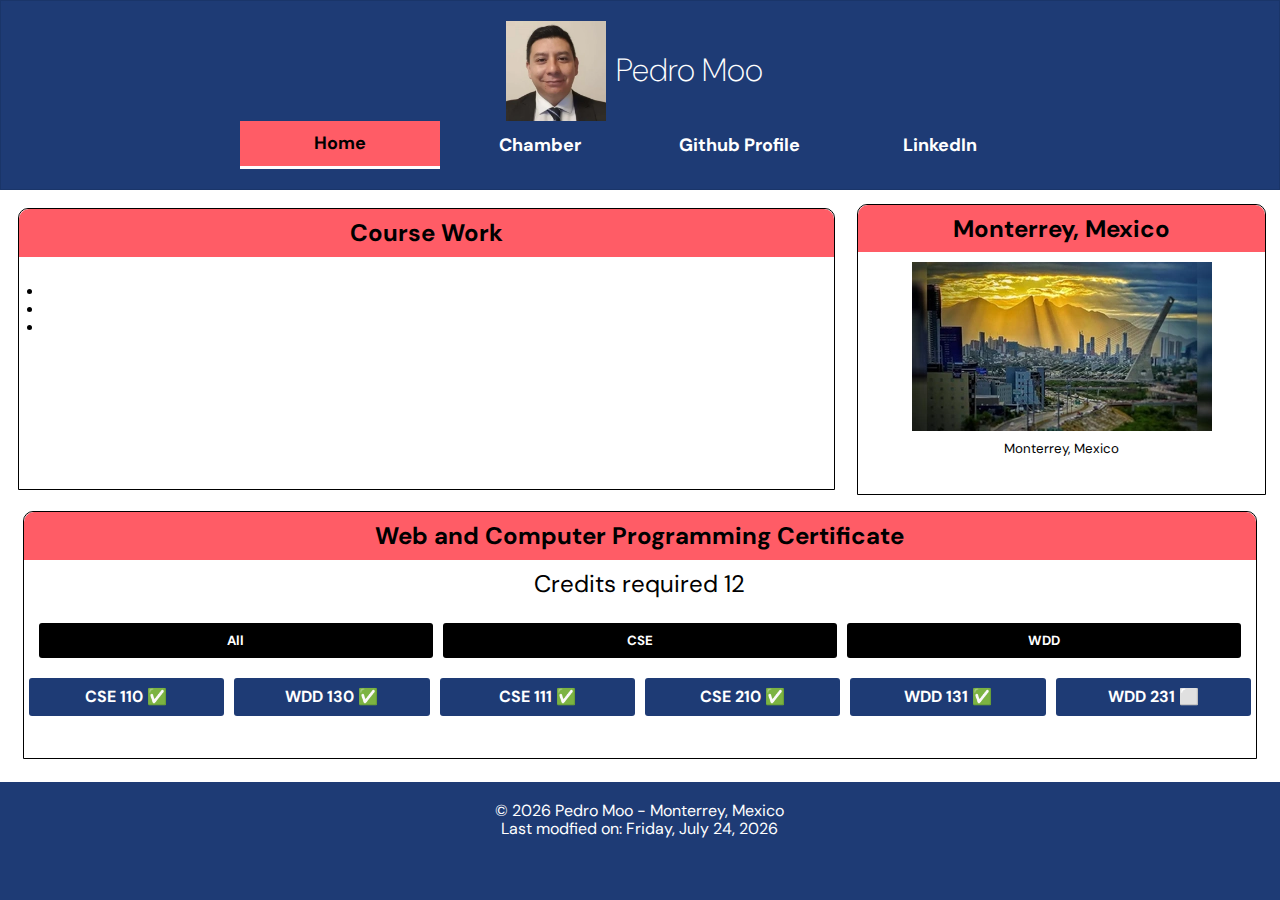
<file: index.html>
<!DOCTYPE html>
<html lang="en">
<head>
    <meta charset="UTF-8">
    <meta name="viewport" content="width=device-width, initial-scale=1.0">
    <title>WDD 231 - Web Front End Development I- Pedro Moo</title>
    <meta name="description" content="WDD 231 Web Frontend Development I home page for Pedro Moo's work">
    <meta name="author" content="Pedro Moo">
    <meta property="og:title" content="Pedro Moo's WDD 231 class work">
    <meta property="og:url" content="https://moo23001.github.io/wdd231">
    <meta property="og:image" content="https://cloudfront-us-east-1.images.arcpublishing.com/infobae/G2KOYSOT3RH2XMXKVRBEORMQEY.jpg">
    <meta property="og:type" content="website">
    <link rel="stylesheet" href="styles/normalize.css">
    <link rel="stylesheet" href="styles/base.css">
    <link rel="icon" href="favicon.ico">
    <link rel="preconnect" href="https://fonts.googleapis.com">
    <link rel="preconnect" href="https://fonts.gstatic.com" crossorigin>
    <link href="https://fonts.googleapis.com/css2?family=DM+Sans:ital,opsz,wght@0,9..40,100..1000;1,9..40,100..1000&display=swap" rel="stylesheet">
    <script defer src="scripts/getdates.js"></script>
    <script defer src="scripts/menu.js"></script>
    <script defer src="scripts/courses.js"></script>
    
</head>
<body>
    <header>
        <div class="mainHeader">
            <img id="pmimage" src="images/pmimage.webp" alt="Pedro Moo's picture">
            <h1>Pedro Moo</h1>
        </div>
        <nav id="animateme">
            <a id="menu" href="#"></a>
            <ul class="navigation">
                <li><a href="#" class="active">Home</a></li>
                <li><a href="chamber/index.html">Chamber</a></li>
                <li><a href="https://github.com/moo23001">Github Profile</a></li>
                <li><a href="https://www.linkedin.com/in/pedro-moo/">LinkedIn</a></li>                
            </ul>
        </nav>
    </header> 
    <main>
        <section class="card">
            <h2>Course Work</h2>
            <ul>
                <li></li>
                <li></li>
                <li></li>
            </ul>
        </section>

        <section class="card">
            <h2>Monterrey, Mexico</h2>
            <img id="mtyImg" src="images/monterrey-city300x169.webp" alt="Monterrey, Mexico view from the skyline">
            <p>Monterrey, Mexico</p>
        </section>

        <section class="card">
            <h2>Web and Computer Programming Certificate</h2>
            <div id="credits"></div>
            <div id="cardSection1">
                <h5 id="allCourses"><a href="#">All</a></h5>
                <h5 id="cseCourses"><a href="#">CSE</a></h5>
                <h5 id="wddCourses"><a href="#">WDD</a></h5>

            </div>
            
            <div id="cardSection2">
                

            </div>
            <dialog class="course-details"></dialog>
        </section>
    </main>
    <footer>
        <p>&copy; <span id="currentyear"></span> Pedro Moo - Monterrey, Mexico</p>
        <p id="lastModified"></p>
    </footer>
</body>
</html>
</file>
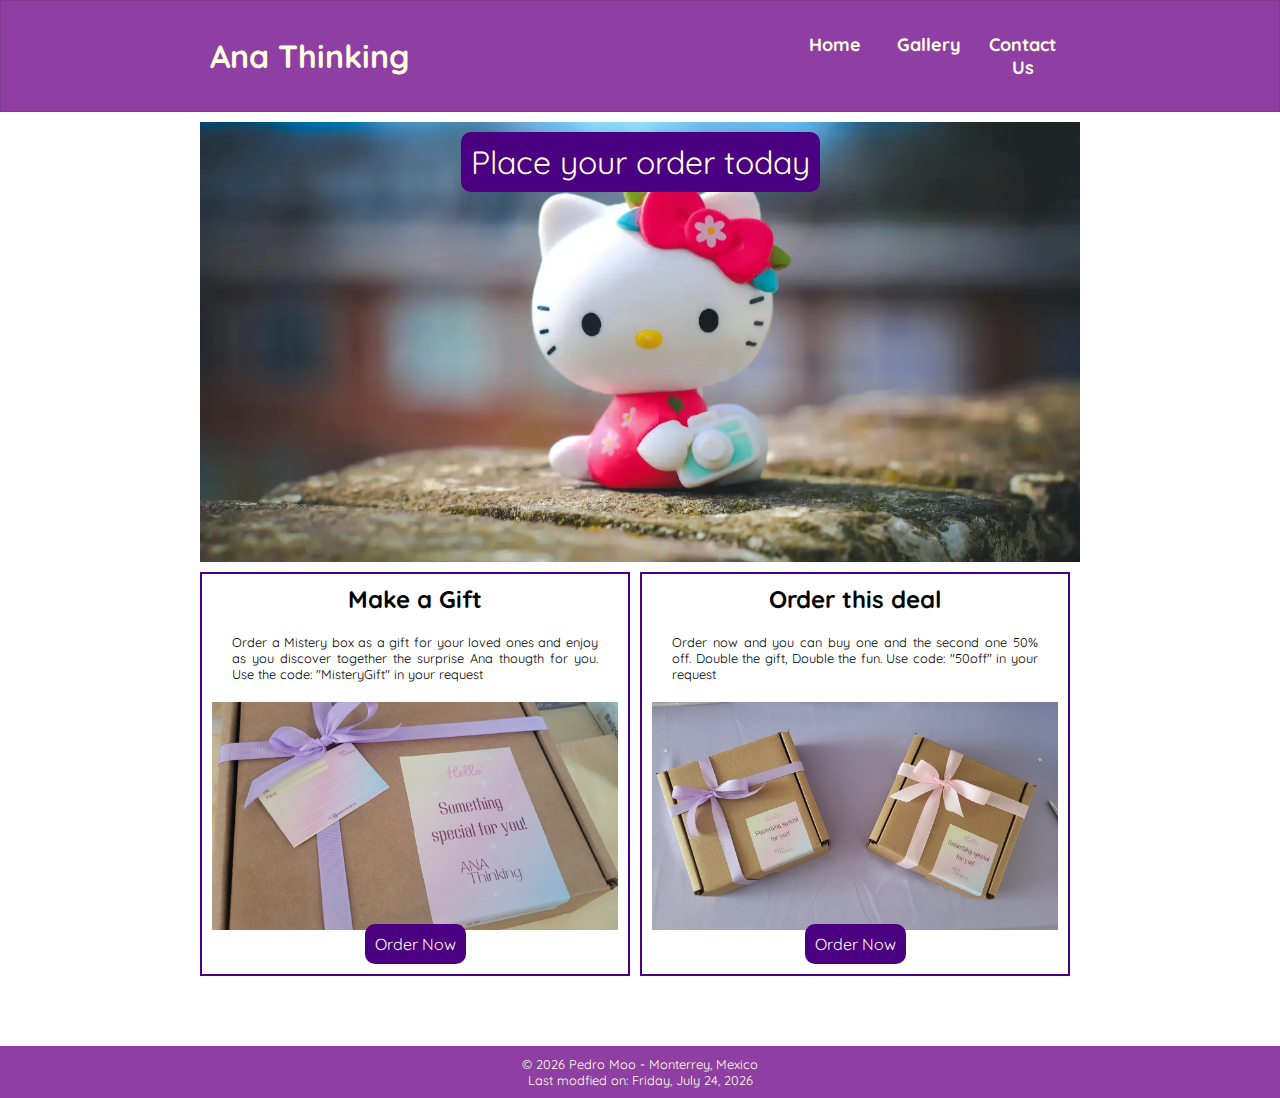
<file: finalproject/index.html>
<!DOCTYPE html>
<html lang="en">
<head>
    <meta charset="UTF-8">
    <meta name="viewport" content="width=device-width, initial-scale=1.0">
    <title>Home</title>
    <meta name="description" content="WDD 231 Final project home page">
    <meta name="author" content="Pedro Moo">
    <link rel="stylesheet" href="styles/base.css">
    <link rel="stylesheet" href="styles/largebase.css">
    
    <link rel="preconnect" href="https://fonts.googleapis.com">
    <link rel="preconnect" href="https://fonts.gstatic.com" crossorigin>
    <link href="https://fonts.googleapis.com/css2?family=Quicksand:wght@300..700&display=swap" rel="stylesheet">

    <script defer src="scripts/getdates.js"></script>
    <script defer src="scripts/menu.js"></script>
</head>
<body>
    <header>
        <h1>Ana Thinking</h1>
        <a id="menu" href="#"></a>
        <nav>
            <ul class="navigation">
                <li id="home"><a href="index.html">Home</a></li>
                <li id="gallery"><a href="gallery.html">Gallery</a></li>
                <li id="contactUs"><a href="contactus.html">Contact Us</a></li>
            </ul>
        </nav>
    </header>
    <main> 
        <div class="homeContainer">
            <img id="hero" src="images/hero1280x640.webp" alt="hero image" loading="lazy" width="720" height="480">
            <div class="orderTodayBox">
                <a href="contactus.html" id="orderToday">Place your order today</a>
            </div>

            <section id="leftSection">
                <h2>Make a Gift</h2>
                <p>Order a Mistery box as a gift for your loved ones and enjoy as you discover together the surprise Ana thougth for you. Use the code: "MisteryGift" in your request</p>
                    <img src="images/p6_1280x720.webp" alt="A mistery gift box with a ribbon and a to and from card from Ana Thinking" width="400" height="300"  loading="lazy">
                    <a href="gallery.html"  class="orderButton">Order Now</a>
            </section>
            <section id="rightSection">
                <h2>Order this deal</h2>
                <p>Order now and you can buy one and the second one 50% off. Double the gift, Double the fun. Use code: "50off" in your request</p>
                <img src="images/p10_1280x720.webp" alt="Two mistery gift boxes with a riboon and a to and from card from Ana Thinking" width="400" height="300" loading="lazy">

                    <a href="gallery.html"  class="orderButton">Order Now</a>
            </section>
        </div>
            
    </main>
    <footer>
        <p>&copy; <span id="currentyear"></span> Pedro Moo - Monterrey, Mexico</p>
        <p id="lastModified"></p>
    </footer>
</body>
</html>
</file>
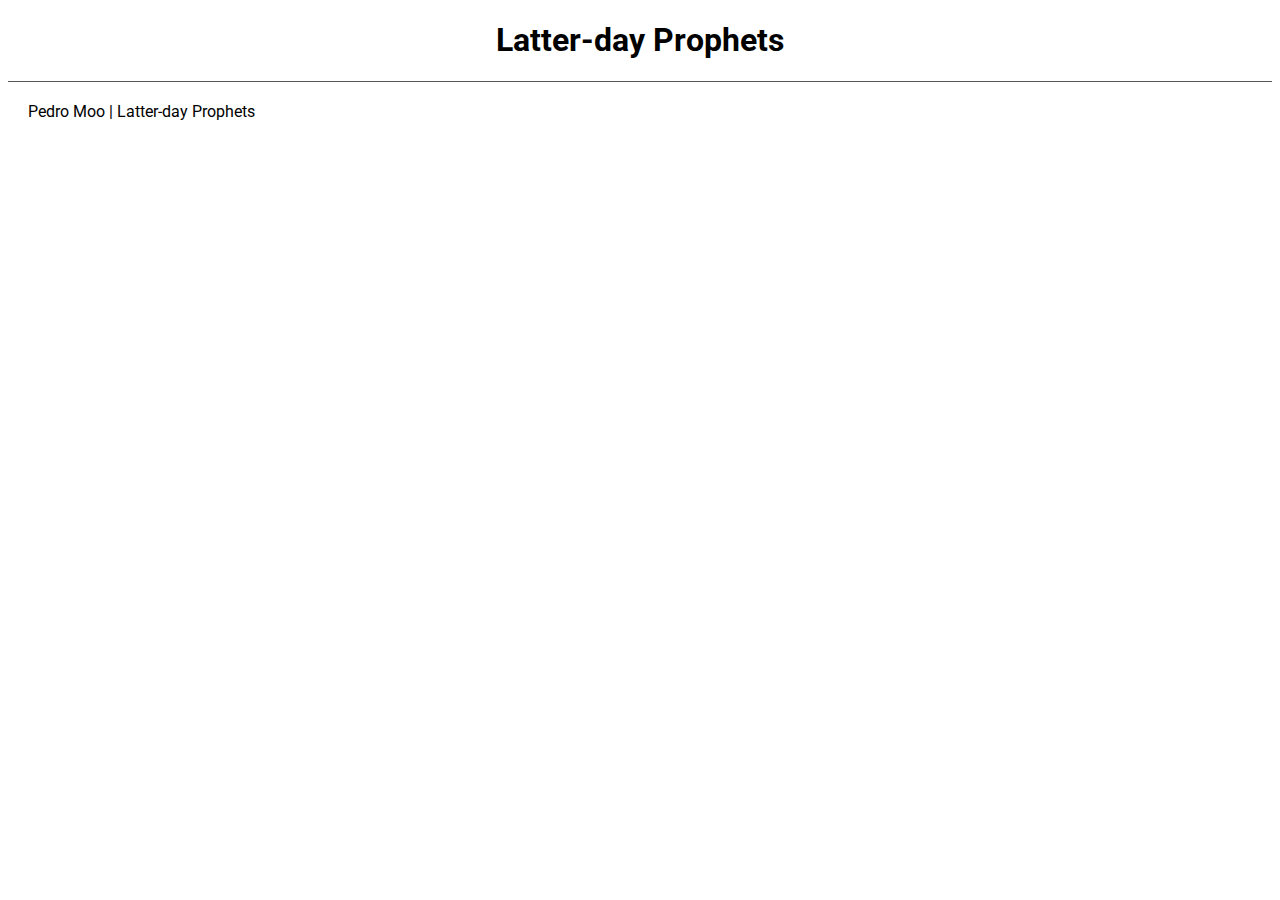
<file: prophets.html>
<!DOCTYPE html>
<html lang="en">
<head>
    <meta charset="UTF-8">
    <meta name="viewport" content="width=device-width, initial-scale=1.0">
    <title>Prophets</title>
    <meta name="author" content="Pedro Moo">
    <meta name="description" content="Pedro Moo Prophets activity for WDD231 course.">
    <link rel="stylesheet" href="styles/prophets.css">
    <script src="scripts/prophets.js" defer></script>

</head>
<body>
    <header>
        <h1>Latter-day Prophets</h1>
      </header>
      <main>
        <div id="cards"></div>
      </main>
      <footer>
        Pedro Moo | Latter-day Prophets
      </footer>
</body>
</html>
</file>
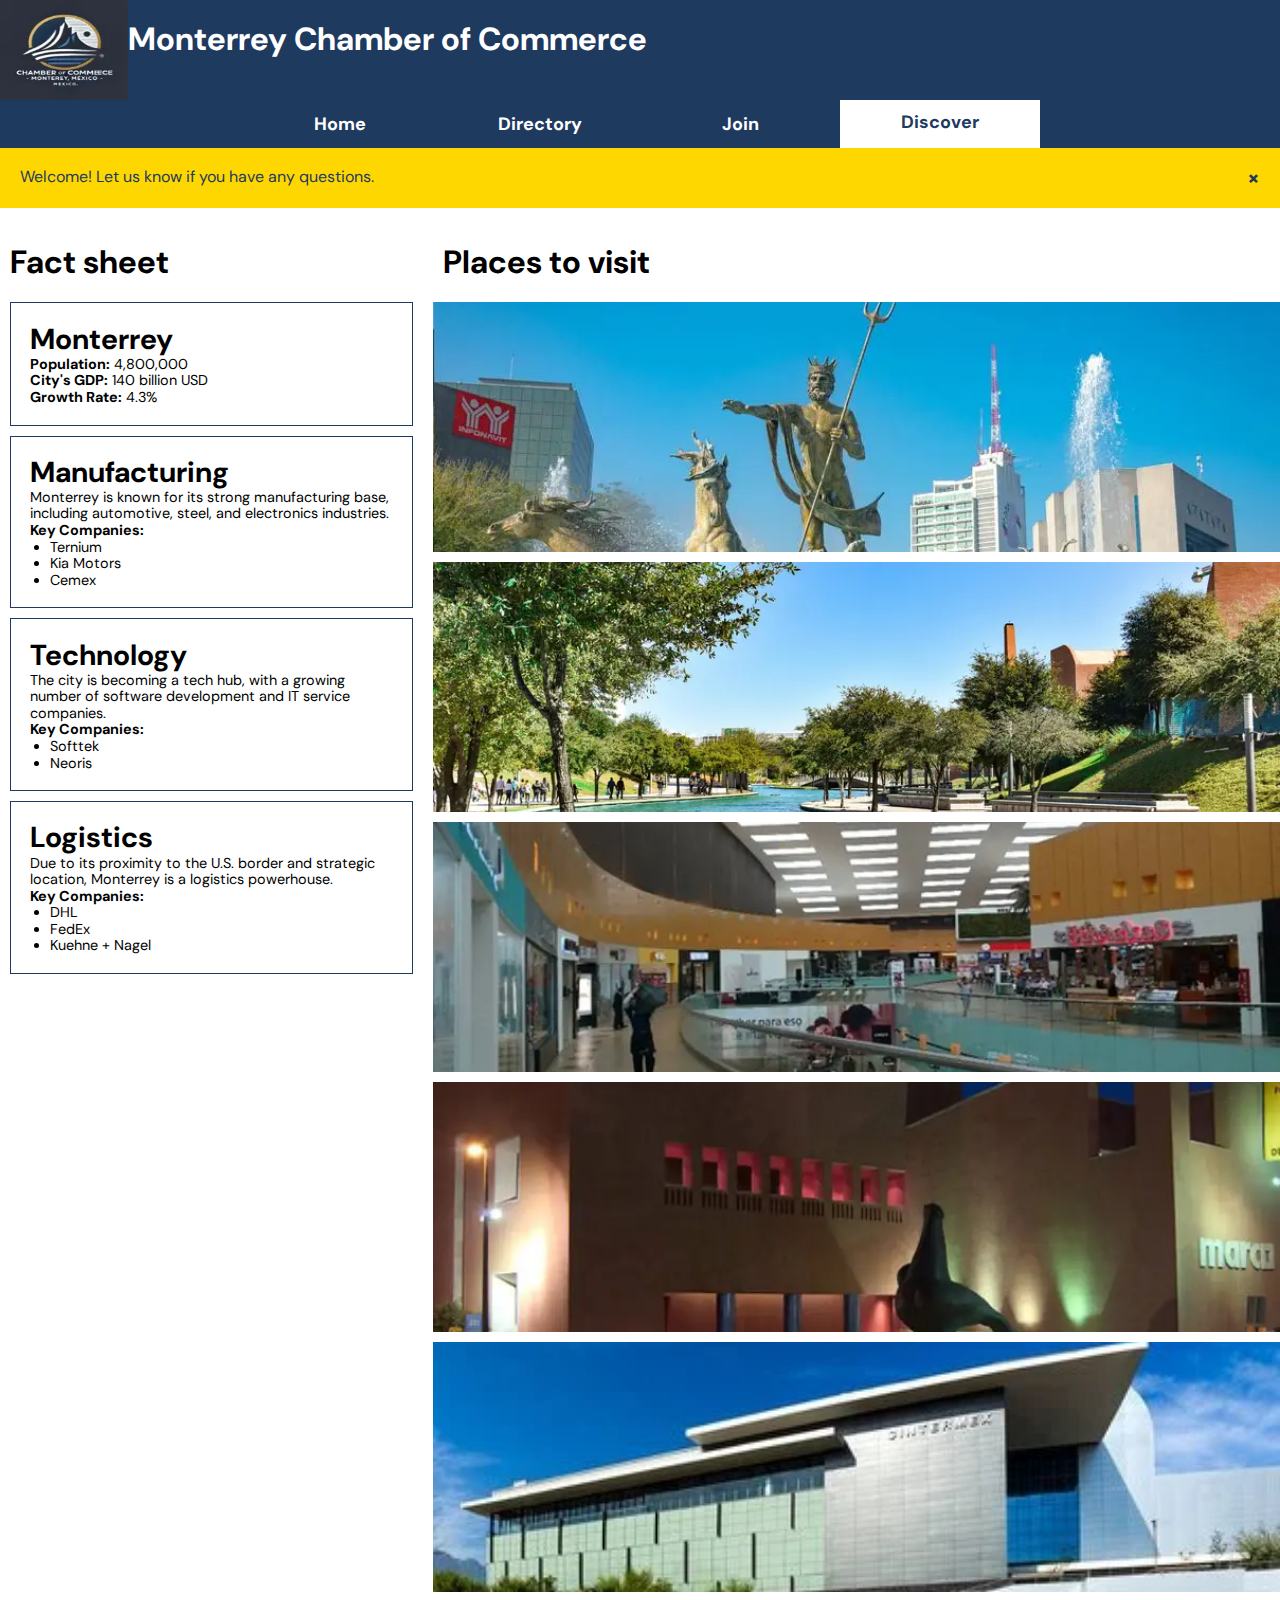
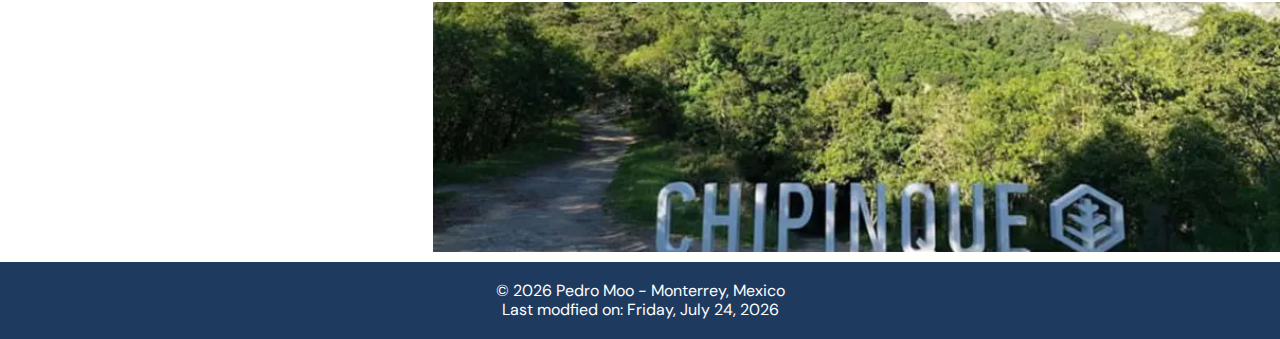
<file: chamber/discover.html>
<!DOCTYPE html>
<html lang="en">
    <head>
        <meta charset="UTF-8">
        <meta name="viewport" content="width=device-width, initial-scale=1.0">
        <title>Monterrey Chamber of Commerce</title>
        <meta name="description" content="Monterey Chamber of Commerce page for WDD 231 project">
        <meta name="author" content="Pedro Moo">
        <meta property="og:title" content="Monterey Chamber of Commerce page for WDD 231 project">
        <meta property="og:url" content="https://moo23001.github.io/wdd231/chamber/directory">
        <meta property="og:image" content="https://cloudfront-us-east-1.images.arcpublishing.com/infobae/G2KOYSOT3RH2XMXKVRBEORMQEY.jpg">
        <meta property="og:type" content="website">
        <link rel="stylesheet" href="styles/normalize.css">
        <link rel="stylesheet" href="styles/index.css">
        <link rel="icon" href="images/favicon.ico">
        <link rel="preconnect" href="https://fonts.googleapis.com">
        <link rel="preconnect" href="https://fonts.gstatic.com" crossorigin>
        <link href="https://fonts.googleapis.com/css2?family=DM+Sans:ital,opsz,wght@0,9..40,100..1000;1,9..40,100..1000&display=swap" rel="stylesheet">
        <script defer src="scripts/getdates.js"></script>
        <script defer src="scripts/menu.js"></script>
        <script defer src="scripts/discover.js"></script>


        
    </head>
    <body>
        <header>
            <div class="mainHeader">
                <img id="logo" src="images/chamberlogo.webp" alt="Monterrey Chamber of Commerce Logo">
                <h1>Monterrey Chamber of Commerce</h1>
            </div>
            <nav id="animateme">
                <a id="menu" href="#"></a>
                <ul class="navigation">
                    <li><a href="index.html">Home</a></li>
                    <li><a href="directory.html">Directory</a></li>
                    <li><a href="join.html">Join</a></li>
                    <li><a class="active" href="discover.html">Discover</a></li>                
                </ul>
            </nav>
        </header>
        <main class="mainDiscover">
            <div class="alert">
                <span class="closebtn" onclick="this.parentElement.style.display='none';">&times;</span>
              </div>
            <div class="infoColumn">
                <h1>Fact sheet</h1>

            </div>
            <div class="pictureColumn">
                    <h1>Places to visit</h1>
                    <div class="picContainer">
                        <img class="discoverImg" src="images/rsz_macroplaza.webp" alt="Macroplaza Monterrey Mexico" width="400" height="200" loading="lazy">
                        <div class="overlay">Macroplaza</div>
                    </div>
                    <div class="picContainer">
                        <img class="discoverImg" src="images/fundidora.webp" alt="fundidora Park Monterey Mexico" width="400" height="200" loading="lazy">
                        <div class="overlay">Fundidora Park</div>
                    </div>
                    <div class="picContainer">
                        <img class="discoverImg" src="images/paseo-san-pedro-centro.webp" alt="Paseo San Pedro Mall" width="400" height="200">
                        <div class="overlay">Paseo San Pedro Mall</div>
                    </div>
                    <div class="picContainer">
                        <img class="discoverImg" src="images/Museo-de-Arte-Contemporaneo-Marco.webp" alt="MARCP Museum Monterrey Mexico" width="400" height="200" loading="lazy">
                        <div class="overlay">MARCO Museum</div>
                    </div>
                    <div class="picContainer">
                        <picture>
                            <source media="(min-with:640px)" srcset="images/cintermex.webp ">
                            <img class="discoverImg" src="images/cintermex400x200.webp" alt="Cintermex Business Center Monterrey Mexico" width="400" height="200" loading="lazy">
                        </picture>

                        <div class="overlay">Cintermex Business Center</div>
                    </div>
                    <div class="picContainer">
                        <img class="discoverImg" src="images/parque-ecologico-chipinque.webp" alt="Chipinque Park Mexico" width="400" height="200" loading="lazy">
                        <div class="overlay">Chipinque Park</div>
                    </div>

            </div>
        </main>
        <footer>
            <p>&copy; <span id="currentyear"></span> Pedro Moo - Monterrey, Mexico</p>
            <p id="lastModified"></p>
        </footer>
    </body>

</html>
</file>
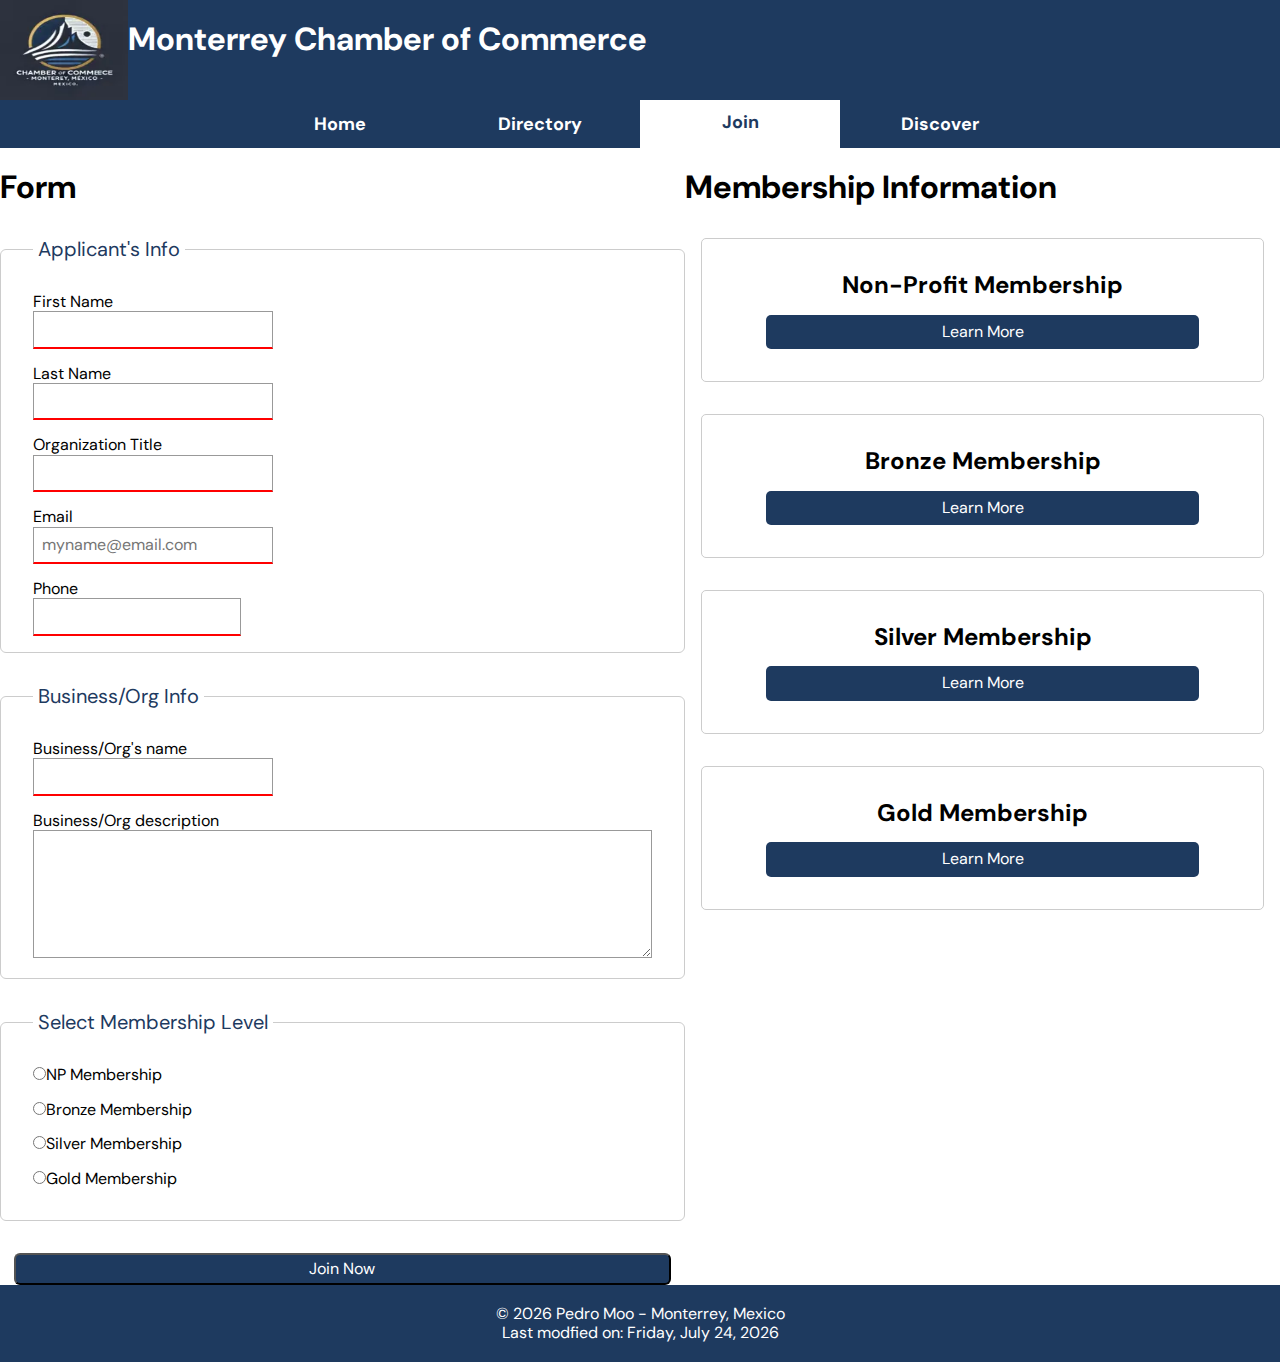
<file: chamber/join.html>
<!DOCTYPE html>
<html lang="en">
    <head>
        <meta charset="UTF-8">
        <meta name="viewport" content="width=device-width, initial-scale=1.0">
        <title>Monterrey Chamber of Commerce</title>
        <meta name="description" content="Monterey Chamber of Commerce page for WDD 231 project">
        <meta name="author" content="Pedro Moo">
        <meta property="og:title" content="Monterey Chamber of Commerce page for WDD 231 project">
        <meta property="og:url" content="https://moo23001.github.io/wdd231/chamber/directory">
        <meta property="og:image" content="https://cloudfront-us-east-1.images.arcpublishing.com/infobae/G2KOYSOT3RH2XMXKVRBEORMQEY.jpg">
        <meta property="og:type" content="website">
        <link rel="stylesheet" href="styles/normalize.css">
        <link rel="stylesheet" href="styles/index.css">
        <link rel="icon" href="images/favicon.ico">
        <link rel="preconnect" href="https://fonts.googleapis.com">
        <link rel="preconnect" href="https://fonts.gstatic.com" crossorigin>
        <link href="https://fonts.googleapis.com/css2?family=DM+Sans:ital,opsz,wght@0,9..40,100..1000;1,9..40,100..1000&display=swap" rel="stylesheet">
        <script defer src="scripts/getdates.js"></script>
        <script defer src="scripts/menu.js"></script>
        <script defer src="scripts/join.js"></script>
        
    </head>
    <body>
        <header>
            <div class="mainHeader">
                <img id="logo" src="images/chamberlogo.webp" alt="Monterrey Chamber of Commerce Logo">
                <h1>Monterrey Chamber of Commerce</h1>
            </div>
            <nav id="animateme">
                <a id="menu" href="#"></a>
                <ul class="navigation">
                    <li><a href="index.html">Home</a></li>
                    <li><a href="directory.html">Directory</a></li>
                    <li><a href="#" class="active">Join</a></li>
                    <li><a href="discover.html">Discover</a></li>                
                </ul>
            </nav>
        </header>
        <main id="formMain">
            <form method="get" action="thankyou.html" class="form" target="_self">
                <h1>Form</h1>
                <fieldset class="rep">
                    <legend>Applicant's Info</legend>
                    <label>First Name <input type="text" name="first" required autocomplete="name"></label>
                    <label>Last Name <input type="text" name="last" required autocomplete="name"></label>
                    <label>Organization Title <input type="text" name="org" required autocomplete="organization-title" pattern="[A-Za-z]+$"></label>
                    <label>Email <input type="email" name="email" required autocomplete="email" placeholder="myname@email.com"></label>
                    <label>Phone <input type="tel" name="phone" required autocomplete="tel"></label>
                </fieldset>
                <fieldset>
                    <legend>Business/Org Info</legend>
                    <label>Business/Org's name <input type="text" name="business" required autocomplete="organization"></label>
                    <label>Business/Org description <textarea name="description" id="description"></textarea></label>
                </fieldset>
                <fieldset>
                    <legend>Select Membership Level</legend>
                    <div class="membership">
                        <label><input type="radio" id="np" name="membership" value="NP" required>NP Membership</label>
                        <label><input type="radio" id="bronze" name="membership" value="Bronze" required>Bronze Membership</label>
                        <label><input type="radio" id="silver" name="membership" value="Silver" required>Silver Membership</label>
                        <label><input type="radio" id="gold" name="membership" value="Gold" required>Gold Membership</label>
                    </div>
                    
                </fieldset>
                <input type="hidden" name="timeStamp" id="timeStamp">
                <button type="submit" id="joinNow">Join Now</button>
            </form>
            <div id="membershipCards">
                <h1>Membership Information</h1>
            </div>
            <dialog class="learnMore"></dialog>
        </main>
        <footer>
            <p>&copy; <span id="currentyear"></span> Pedro Moo - Monterrey, Mexico</p>
            <p id="lastModified"></p>
        </footer>
    </body>

</html>
</file>
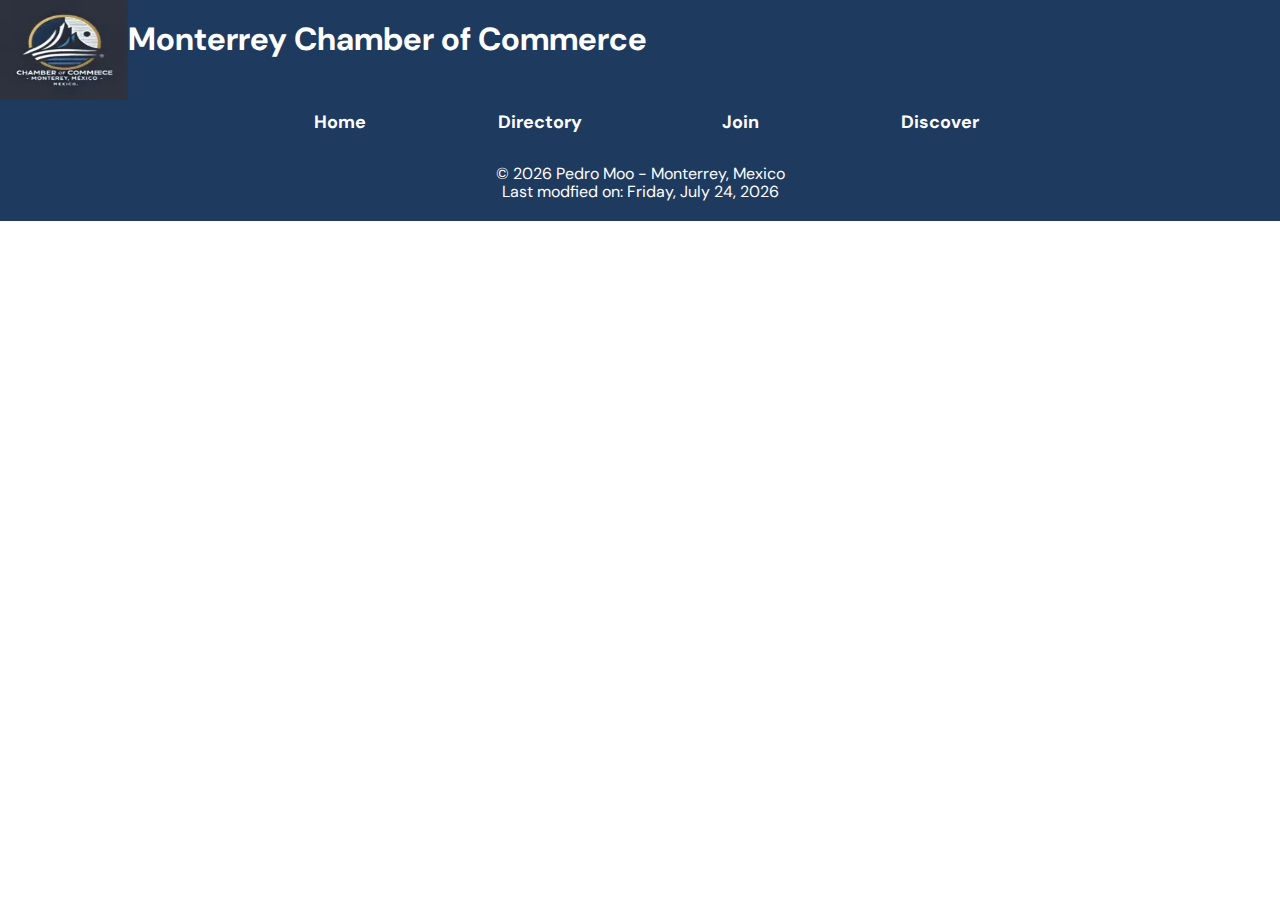
<file: chamber/thankyou.html>
<!DOCTYPE html>
<html lang="en">
    <head>
        <meta charset="UTF-8">
        <meta name="viewport" content="width=device-width, initial-scale=1.0">
        <title>Monterrey Chamber of Commerce</title>
        <meta name="description" content="Monterey Chamber of Commerce page for WDD 231 project">
        <meta name="author" content="Pedro Moo">
        <meta property="og:title" content="Monterey Chamber of Commerce page for WDD 231 project">
        <meta property="og:url" content="https://moo23001.github.io/wdd231/chamber/directory">
        <meta property="og:image" content="https://cloudfront-us-east-1.images.arcpublishing.com/infobae/G2KOYSOT3RH2XMXKVRBEORMQEY.jpg">
        <meta property="og:type" content="website">
        <link rel="stylesheet" href="styles/normalize.css">
        <link rel="stylesheet" href="styles/index.css">
        <link rel="icon" href="images/favicon.ico">
        <link rel="preconnect" href="https://fonts.googleapis.com">
        <link rel="preconnect" href="https://fonts.gstatic.com" crossorigin>
        <link href="https://fonts.googleapis.com/css2?family=DM+Sans:ital,opsz,wght@0,9..40,100..1000;1,9..40,100..1000&display=swap" rel="stylesheet">
        <script defer src="scripts/getdates.js"></script>
        <script defer src="scripts/menu.js"></script>
        <script defer src="scripts/thankyou.js"></script>

        
    </head>
    <body>
        <header>
            <div class="mainHeader">
                <img id="logo" src="images/chamberlogo.webp" alt="Monterrey Chamber of Commerce Logo">
                <h1>Monterrey Chamber of Commerce</h1>
            </div>
            <nav id="animateme">
                <a id="menu" href="#"></a>
                <ul class="navigation">
                    <li><a href="index.html">Home</a></li>
                    <li><a href="directory.html">Directory</a></li>
                    <li><a href="join.html">Join</a></li>
                    <li><a href="discover.html">Discover</a></li>                
                </ul>
            </nav>
        </header>
        <main>
            <div class="thankYou">

            </div>

        </main>
        <footer>
            <p>&copy; <span id="currentyear"></span> Pedro Moo - Monterrey, Mexico</p>
            <p id="lastModified"></p>
        </footer>
    </body>
</html>
</file>
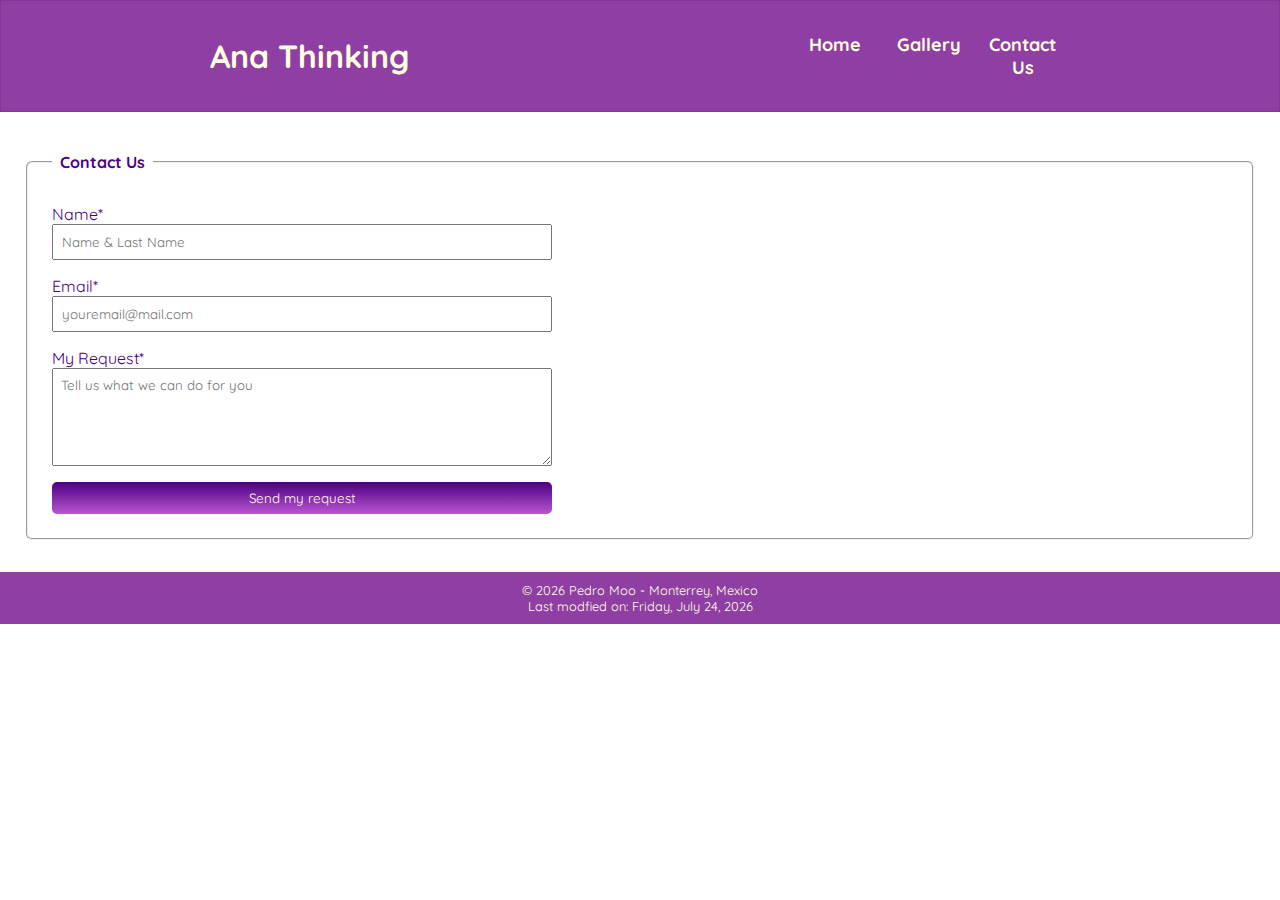
<file: finalproject/contactus.html>
<!DOCTYPE html>
<html lang="en">
<head>
    <meta charset="UTF-8">
    <meta name="viewport" content="width=device-width, initial-scale=1.0">
    <title>Contact Us</title>
    <meta name="description" content="WDD 231 Final project contact us page">
    <meta name="author" content="Pedro Moo">
    <link rel="stylesheet" href="styles/base.css">
    <link rel="stylesheet" href="styles/largebase.css">
    
    <link rel="preconnect" href="https://fonts.googleapis.com">
    <link rel="preconnect" href="https://fonts.gstatic.com" crossorigin>
    <link href="https://fonts.googleapis.com/css2?family=Quicksand:wght@300..700&display=swap" rel="stylesheet">

    <script defer src="scripts/getdates.js"></script>
    <script defer src="scripts/menu.js"></script>
    <script defer src="scripts/contactus.js"></script>

</head>
<body>
    <header>
        <h1>Ana Thinking</h1>
        <a id="menu" href="#"></a>
        <nav>
            <ul class="navigation">
                <li id="home"><a href="index.html">Home</a></li>
                <li id="gallery"><a href="gallery.html">Gallery</a></li>
                <li id="contactUs"><a href="contactus.html">Contact Us</a></li>
            </ul>
        </nav>
    </header>
    <main>
        <form method="get" action="thankyou.html" class="wf1">
            <fieldset>
                <legend>Contact Us</legend>
                <label>Name* <input type="text" name="fullName" id="fullName" placeholder="Name & Last Name"></label>
                <label>Email* <input type="email" name="email" id="email" placeholder="youremail@mail.com"></label>
                <label>My Request* </label><textarea name="request" id="request" rows="5" placeholder="Tell us what we can do for you"></textarea>
                <input type="submit" value="Send my request" id="sendRequest">
            </fieldset>

        </form>
            
    </main>
    <footer>
        <p>&copy; <span id="currentyear"></span> Pedro Moo - Monterrey, Mexico</p>
        <p id="lastModified"></p>
    </footer>
</body>
</html>
</file>
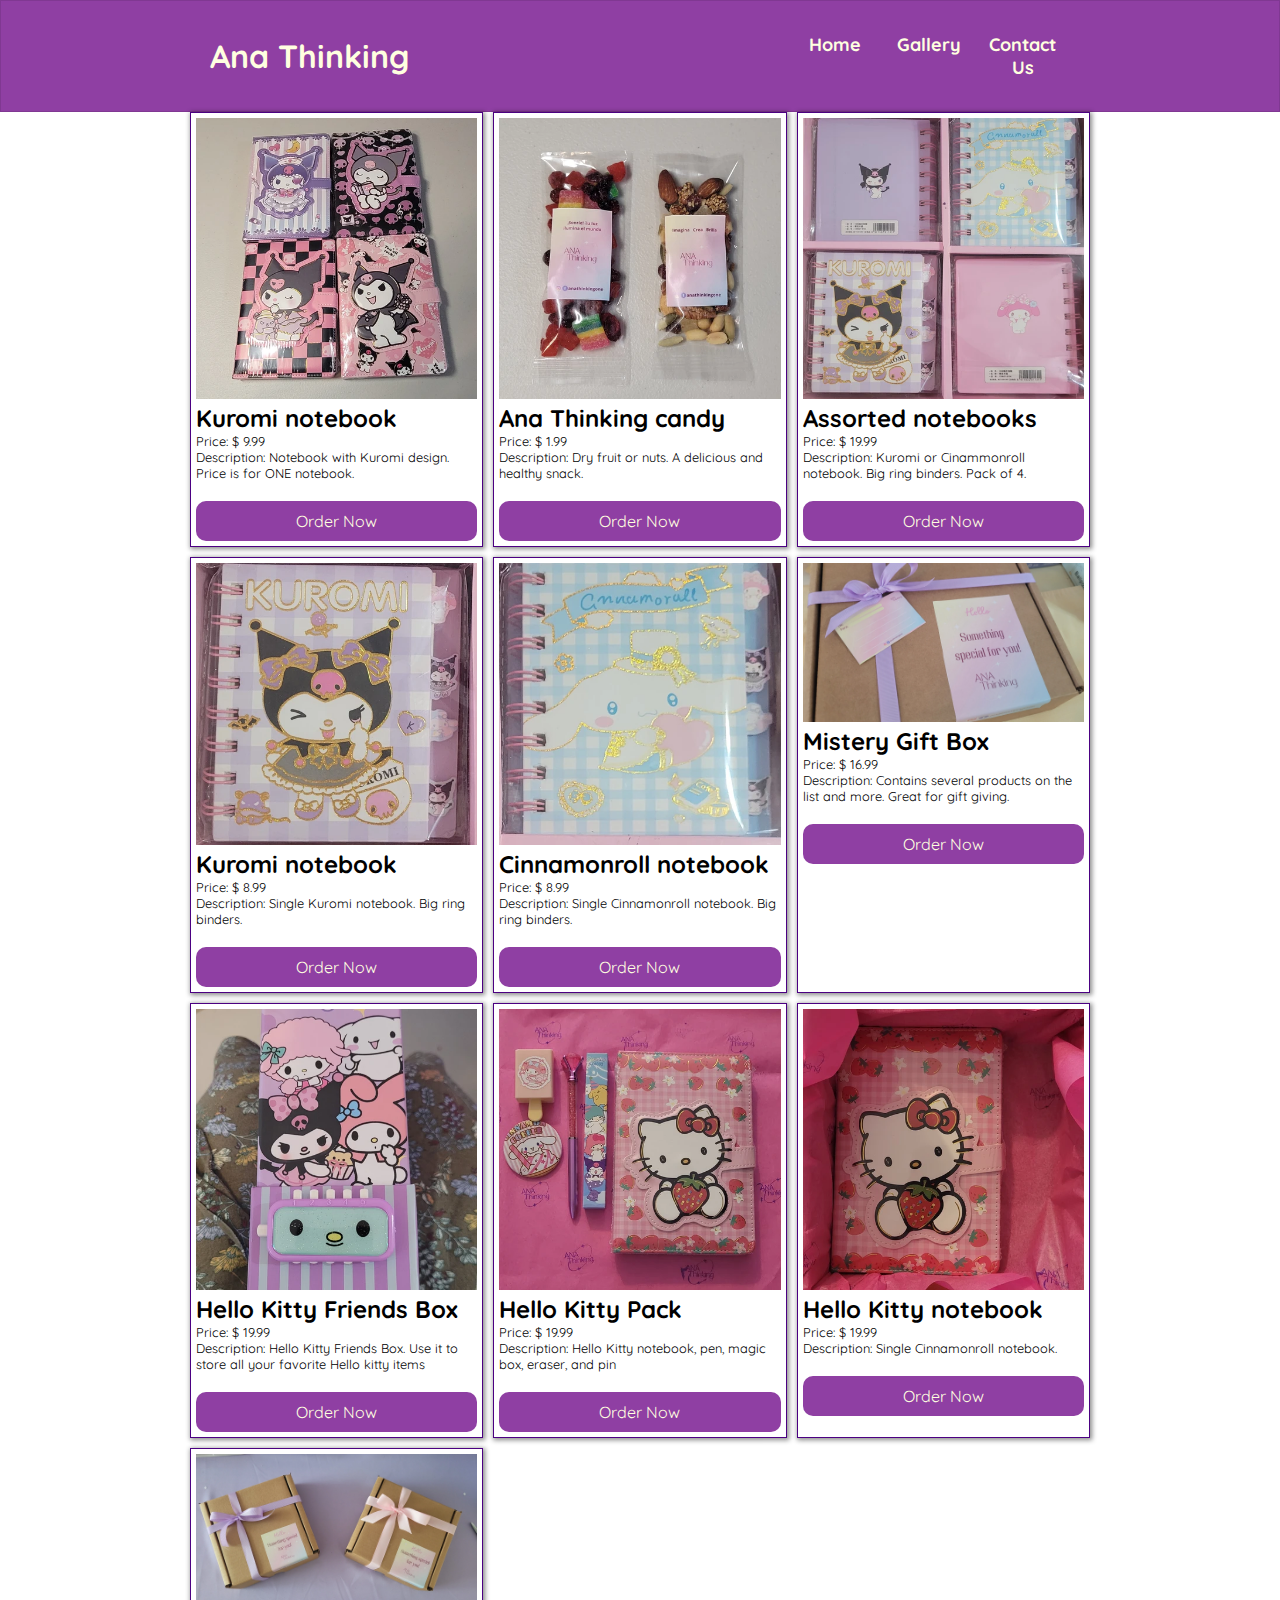
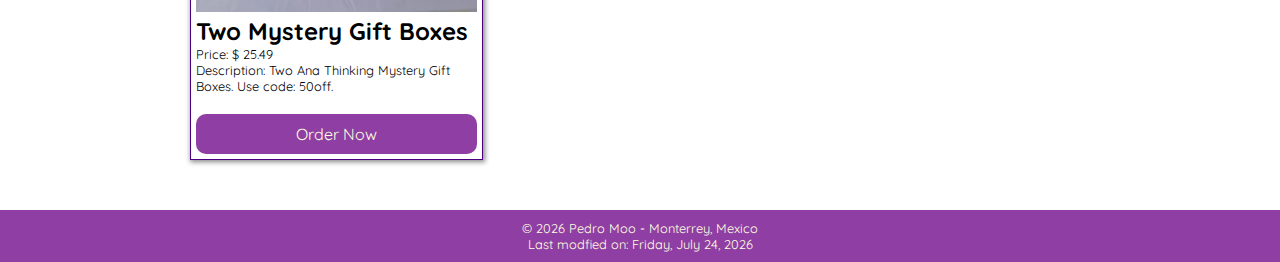
<file: finalproject/gallery.html>
<!DOCTYPE html>
<html lang="en">
<head>
    <meta charset="UTF-8">
    <meta name="viewport" content="width=device-width, initial-scale=1.0">
    <title>Gallery</title>
    <meta name="description" content="WDD 231 Final project gallery page">
    <meta name="author" content="Pedro Moo">
    <link rel="stylesheet" href="styles/base.css">
    <link rel="stylesheet" href="styles/largebase.css">
    
    <link rel="preconnect" href="https://fonts.googleapis.com">
    <link rel="preconnect" href="https://fonts.gstatic.com" crossorigin>
    <link href="https://fonts.googleapis.com/css2?family=Quicksand:wght@300..700&display=swap" rel="stylesheet">

    <script defer src="scripts/getdates.js"></script>
    <script defer src="scripts/menu.js"></script>
    <script defer src="scripts/gallery.js"></script>

</head>
<body>
       <header>
            <h1>Ana Thinking</h1>
            <a id="menu" href="#"></a>
            <nav>
                <ul class="navigation">
                    <li id="home"><a href="index.html">Home</a></li>
                    <li id="gallery"><a href="gallery.html">Gallery</a></li>
                    <li id="contactUs"><a href="contactus.html">Contact Us</a></li>
                </ul>
            </nav>
        </header>
    <main>
            <div class="galleryContainer">
                
            </div>
            <dialog class="cart"></dialog>            
    </main>
    <footer>
        <p>&copy; <span id="currentyear"></span> Pedro Moo - Monterrey, Mexico</p>
        <p id="lastModified"></p>
    </footer>
</body>
</html>
</file>
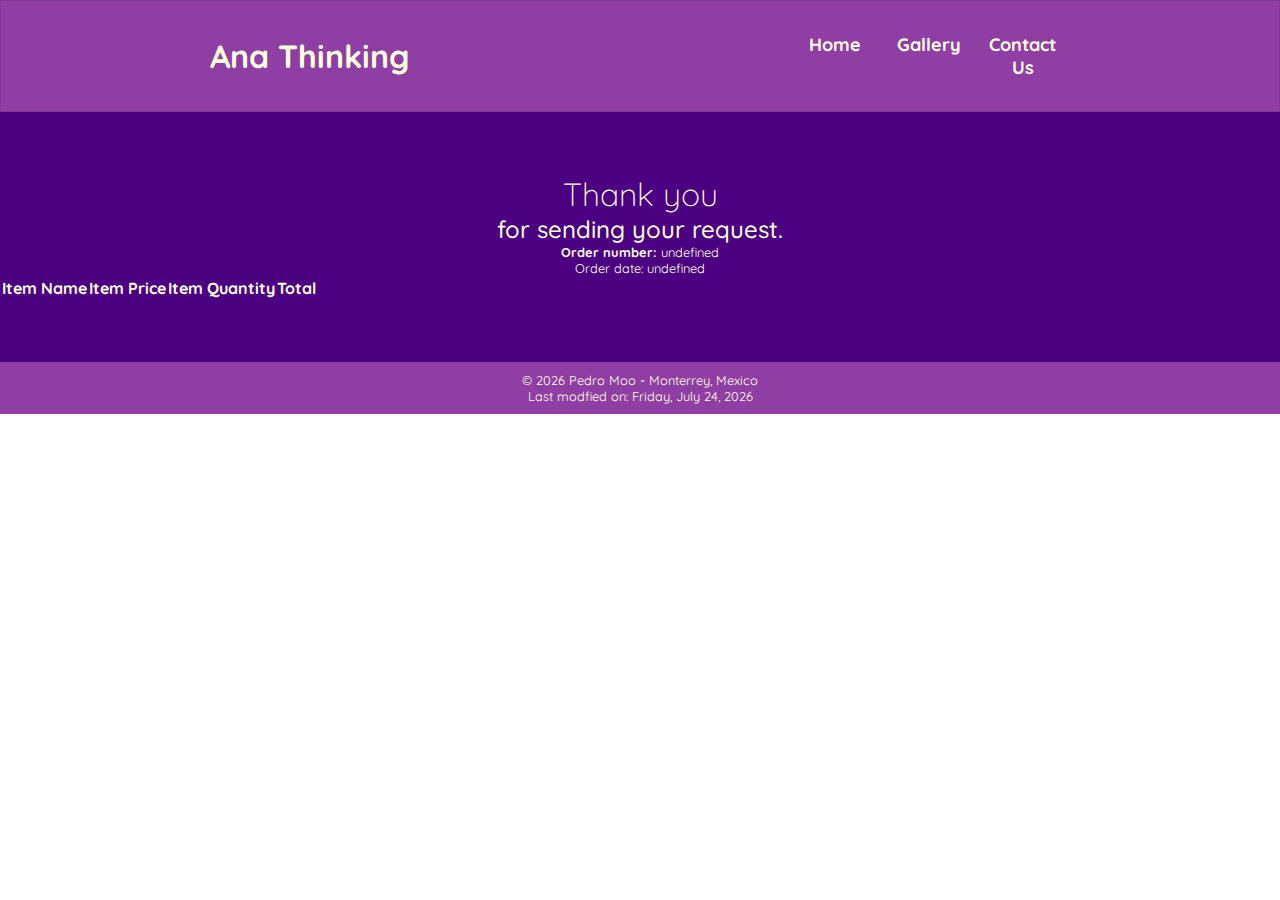
<file: finalproject/orderconfirmation.html>
<!DOCTYPE html>
<html lang="en">
<head>
    <meta charset="UTF-8">
    <meta name="viewport" content="width=device-width, initial-scale=1.0">
    <title>Order Confirmed</title>
    <meta name="description" content="WDD 231 Final project contact us page">
    <meta name="author" content="Pedro Moo">
    <link rel="stylesheet" href="styles/base.css">
    <link rel="stylesheet" href="styles/largebase.css">
    
    <link rel="preconnect" href="https://fonts.googleapis.com">
    <link rel="preconnect" href="https://fonts.gstatic.com" crossorigin>
    <link href="https://fonts.googleapis.com/css2?family=Quicksand:wght@300..700&display=swap" rel="stylesheet">

    <script defer src="scripts/getdates.js"></script>
    <script defer src="scripts/menu.js"></script>
    <script defer src="scripts/order.js"></script>


</head>
<body>
    <header>
        <h1>Ana Thinking</h1>
        <a id="menu" href="#"></a>
        <nav>
            <ul class="navigation">
                <li id="home"><a href="index.html">Home</a></li>
                <li id="gallery"><a href="gallery.html">Gallery</a></li>
                <li id="contactUs"><a href="contactus.html">Contact Us</a></li>
            </ul>
        </nav>
    </header>
    <main>
        <div class="thankyou">
            <h1>Thank you</h1>
            <h2>for sending your request.</h2>

        </div>        
            
    </main>
    <footer>
        <p>&copy; <span id="currentyear"></span> Pedro Moo - Monterrey, Mexico</p>
        <p id="lastModified"></p>
    </footer>
</body>
</html>
</file>
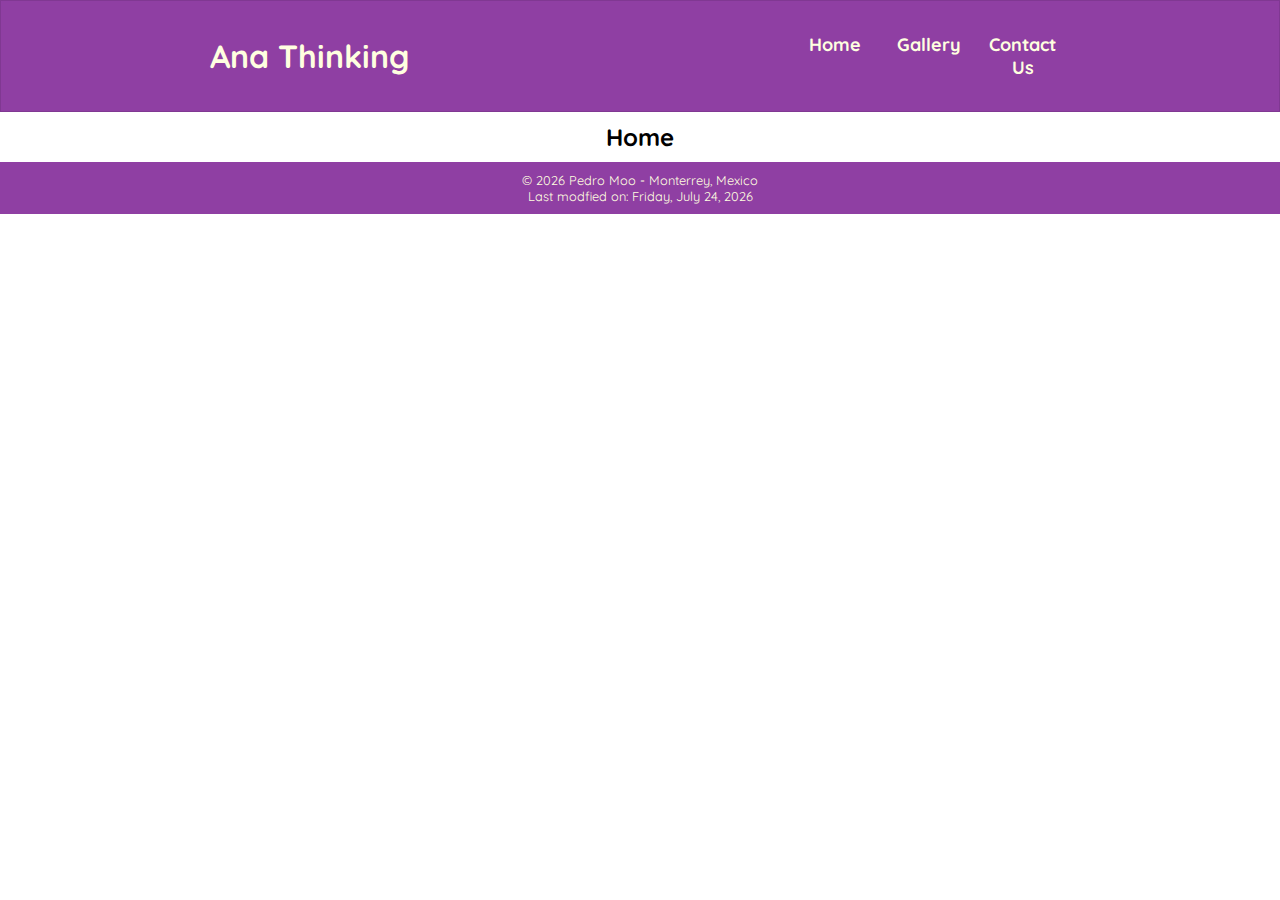
<file: finalproject/placeorder.html>
<!DOCTYPE html>
<html lang="en">
<head>
    <meta charset="UTF-8">
    <meta name="viewport" content="width=device-width, initial-scale=1.0">
    <title>Contact Us</title>
    <meta name="description" content="WDD 231 Final project contact us page">
    <meta name="author" content="Pedro Moo">
    <link rel="stylesheet" href="styles/base.css">
    <link rel="stylesheet" href="styles/largebase.css">
    
    <link rel="preconnect" href="https://fonts.googleapis.com">
    <link rel="preconnect" href="https://fonts.gstatic.com" crossorigin>
    <link href="https://fonts.googleapis.com/css2?family=Quicksand:wght@300..700&display=swap" rel="stylesheet">

    <script defer src="scripts/getdates.js"></script>
    <script defer src="scripts/menu.js"></script>
</head>
<body>
    <header>
        <h1>Ana Thinking</h1>
        <a id="menu" href="#"></a>
        <nav>
            <ul class="navigation">
                <li id="home"><a href="index.html">Home</a></li>
                <li id="gallery"><a href="gallery.html">Gallery</a></li>
                <li id="contactUs"><a href="contactus.html">Contact Us</a></li>
            </ul>
        </nav>
    </header>
    <main>
        <div class="mainHeader"> 
            <h2 id="pageHeader">Home</h2>
        </div>
        
            <div class="container">

            </div>
            
    </main>
    <footer>
        <p>&copy; <span id="currentyear"></span> Pedro Moo - Monterrey, Mexico</p>
        <p id="lastModified"></p>
    </footer>
</body>
</html>
</file>
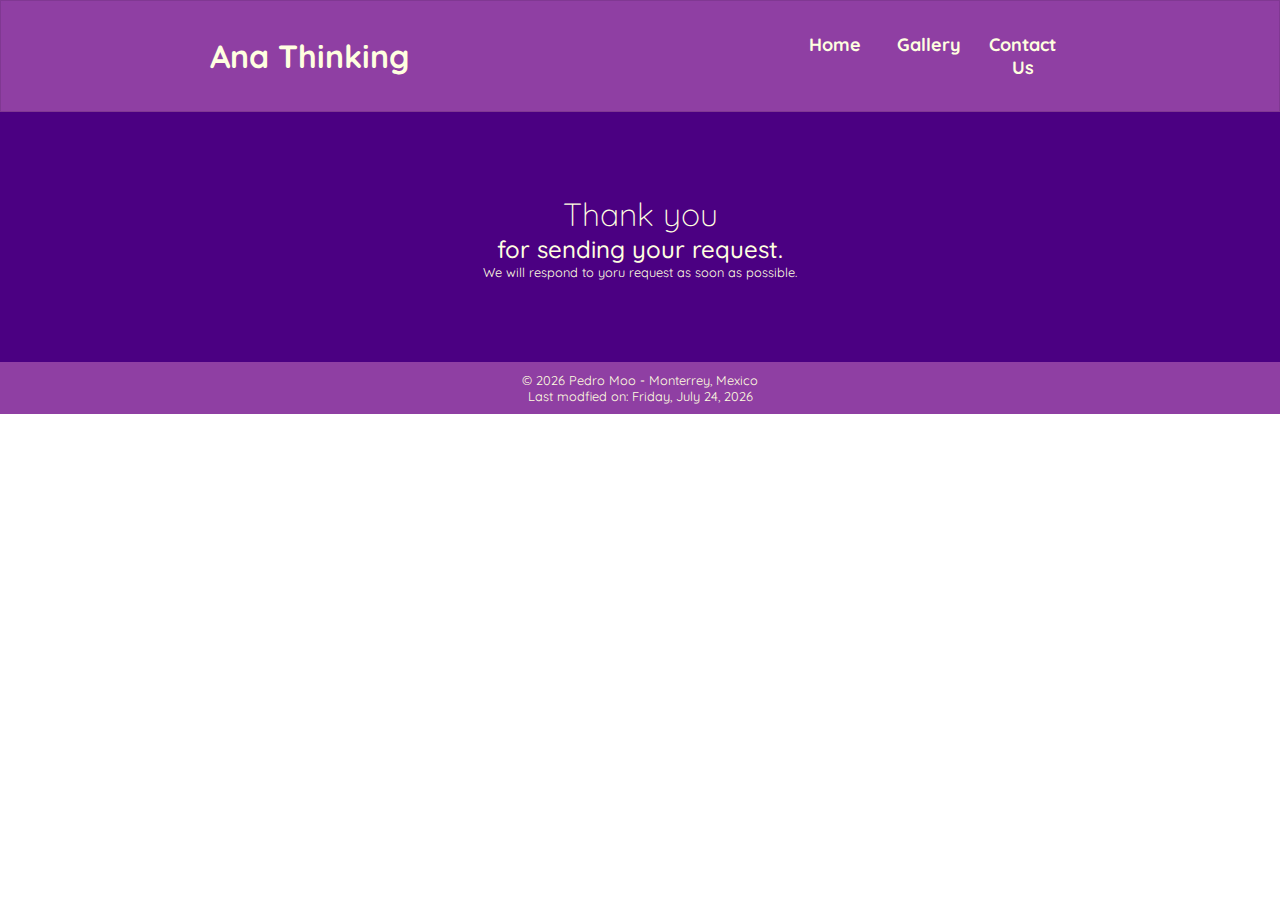
<file: finalproject/thankyou.html>
<!DOCTYPE html>
<html lang="en">
<head>
    <meta charset="UTF-8">
    <meta name="viewport" content="width=device-width, initial-scale=1.0">
    <title>Contact Us</title>
    <meta name="description" content="WDD 231 Final project contact us page">
    <meta name="author" content="Pedro Moo">
    <link rel="stylesheet" href="styles/base.css">
    <link rel="stylesheet" href="styles/largebase.css">
    
    <link rel="preconnect" href="https://fonts.googleapis.com">
    <link rel="preconnect" href="https://fonts.gstatic.com" crossorigin>
    <link href="https://fonts.googleapis.com/css2?family=Quicksand:wght@300..700&display=swap" rel="stylesheet">

    <script defer src="scripts/getdates.js"></script>
    <script defer src="scripts/menu.js"></script>
    <script defer src="scripts/contactus.js"></script>

</head>
<body>
    <header>
        <h1>Ana Thinking</h1>
        <a id="menu" href="#"></a>
        <nav>
            <ul class="navigation">
                <li id="home"><a href="index.html">Home</a></li>
                <li id="gallery"><a href="gallery.html">Gallery</a></li>
                <li id="contactUs"><a href="contactus.html">Contact Us</a></li>
            </ul>
        </nav>
    </header>
    <main>
        <div class="thankyou">
            <h1>Thank you</h1>
            <h2>for sending your request.</h2>
            <p>We will respond to yoru request as soon as possible.</p>
        </div>        
            
    </main>
    <footer>
        <p>&copy; <span id="currentyear"></span> Pedro Moo - Monterrey, Mexico</p>
        <p id="lastModified"></p>
    </footer>
</body>
</html>
</file>
<file: styles/base.css>
:root {
    --backgroundcolorDark: #1E3B75;
    /*#324E84*/
    --backgroundcolorLight: #ff5c66;
    --fontcolorLight: white;
    --fontcolorDark:black;

}
* {
    margin: 0;
    padding: 0px;
    box-sizing: border-box;
}

body {
    display: grid;
    height: 100vh;
    grid-template: 1fr / auto;
    font-family: "DM Sans";
}
#pmimage {
    max-width: 100px;
    height: auto;
    animation: fadeInLeftToRight 2s;
}

/* mobile **************************/
header {

	background-color: var(--backgroundcolorDark);
	align-items: center;
	justify-content: center;
	padding: 20px;
	border: 1px solid rgba(0, 0, 0, 0.1);

}
.mainHeader{
    display: flex;
    justify-content: center;
    color: white;
}
.mainHeader h1 {
    padding: 10px;
    text-align: center;
    animation: fadeInLeftToRight 2s;
}
h1 {
	font-size: 2rem;
    font-weight:200;
}

main {
    display: grid;
    grid-template-columns: 1fr;
    grid-template-rows: auto;
	justify-content: space-around;
    padding: 10px;
    column-gap: 10px;
    width: 100%;
}
section {
    border: solid 1px black;
    border-radius: 10px 10px 0px 0px;
    margin: 1%
}
section h2 {
    text-align: center;
    border-radius: 10px 10px 0px 0px;
    background-color: var(--backgroundcolorLight);
    color: var(--fontcolorDark);
    padding: 10px;
}
#cardSection1 {
    display: flex;
    padding: 10px;
}

#mtyImg {
    padding: 10px;
    display: block;
    margin-left: auto;
    margin-right: auto;
    max-width: 500px;
    height: auto;
}

/*********** Couses (card) section ********/
.card p {
    font-size: smaller;
    text-align: center;
}

.card ul {
    margin: 25px;
}

#cardSection1 h5 {
    margin: 5px;
    width: 100%;
    text-align: center;
    background-color: black;
    color: white;
    border-radius: 3px;

}

#cardSection1 a {
    display: block;
    text-decoration: none;
    color: white;
    padding: 10px;
}

.course:hover {
    background-color: var(--backgroundcolorLight);
    color: var(--fontcolorDark);
    cursor: pointer;
}
.course {
    margin: 5px;
    width: 97%;
    text-align: center;
    padding: 10px;
    background-color: var(--backgroundcolorDark);
    color: var(--fontcolorLight);
    border-radius: 3px;
}
#credits {
    padding: 10px;
    text-align: center;
    font-size: x-large;
}


#menu {
	display: block;
	font-size: 2rem;
	font-weight:700;
	text-decoration: none;
	padding: .5rem .75rem;
    position: absolute;
    top: 1rem;
    right: 1rem;
    color: var(--fontcolorLight);
}
#menu::before {
	content: "≡";
}
.navigation {
	list-style: none;

	max-width: 900px;
}

.navigation li {

	border-radius: 10px;
}
.navigation a {
	display: block;
	padding: 0.75rem;
	text-align: left;
	text-decoration: none;
    width: 100%;
	font-weight: 700;
	transition: 0.5s;
	font-size: clamp(1rem, 2vmin, 1.5rem);
    color: var(--fontcolorLight);
	
}
.navigation a:hover, .navigation a:active, .navigation a.active {
	color: var(--fontcolorLight);
	background-color: var(--backgroundcolorLight);
}

.navigation a.active {
    background-color: var(--backgroundcolorLight); /* Highlight active page with the lighter background color */
    color: var(--fontcolorDark); /* Change font color to dark for better contrast */
    font-weight: bold; /* Make the active page link bold */
    border-bottom: 3px solid var(--fontcolorLight); /* Adds a bottom border to highlight the active page */
}

nav {
	display: grid;
    grid-template-rows: 0fr;
    transition: grid-template-rows 0.5s ease-out;
}
nav ul {
    overflow: hidden;
}
nav.show {
    grid-template-rows: 1fr;
}
#menu.show::before {
	content: "x";
}




/************* Modal ***************/
dialog {
    border: 1px solid rgba(0 0 0 / 0.1);
    border-radius: .25rem;
    padding: 1rem;
    width: 90%;
    max-width: 600px;
    box-shadow: 0 0 3rem rgba(0 0 0 / 0.3);
    align-items: center;
}

dialog::backdrop {
    background-color: rgba(0 0 0 / 0.5);
}

dialog button {
    position: absolute;
    top: 23px;
    right:23px;
    padding: .5rem 1rem;
    border: 1px solid  rgba(0 0 0 / 0.1);
}


footer{
    background-color:var(--backgroundcolorDark);
    color:var(--fontcolorLight);
    text-align: center;
    padding: 20px;
}


/* Larger Views ******************************/
@media (min-width: 640px) {
    body {
        grid-template: 1fr 5fr 1fr / 1fr 1fr 1fr;
    }
    header {
        grid-column: 1 / 4;
    }
    nav {
        grid-template-rows: 1fr;
        justify-content: center;
        align-items: center;
        text-align: center;
        width: 100%;
    }
    .navigation {
        display: flex;
        width: 100%;
    }
    .navigation li {
        display: flex;
        justify-content: center;
        align-items: center;
        width: 200px;
    }
    .navigation a{
        text-align: center;
    }
    main {
        display: grid;
        grid-template-columns: 2fr 1fr;
        grid-column: 1 / 4;
    }
    section:nth-last-child(1) {
        grid-column: 1 / 3;
    }
    #cardSection2{
        display: flex;

    }
    #menu {
        display: none;
    }
    footer {
        grid-row: 3 / 4;
        grid-column: 1 / 4;
    }
}

/************** Animations ****************/
@keyframes fadeInLeftToRight {
    0% {
        opacity: 0;
        transition: 500ms;
        
    }
    100% {
        opacity: 1;
    }
}
</file>
<file: finalproject/styles/base.css>
:root {
    --primaryColor: #8f3fa3;
    --secondaryColor: #BA55D3;
    --backgroundColorLight: #ff6347;
    --backgroundcolorDark: #4B0082;
    --typefaceColor1: #FFFFE0;
    --typefaceColor2: white;
    --fontFamily: "Quicksand";
    --pFontWeight: 400;
    --h2FontWeight: 500;
    --h1FontWeight: 300;
}


* {
	margin: 0;
	padding: 0;
	box-sizing: border-box;
    font-family: var(--fontFamily);
}


header {
	background-color: var(--primaryColor);
    align-items: center;
	justify-content: center;
	padding: 20px;
	border: 1px solid rgba(0, 0, 0, 0.1);
    color: var(--typefaceColor1);
}
.mainHeader {
    display: block;
    margin: 0 auto;
    text-align: center;
    padding: 10px;
}

#menu {
	display: block;
	font-size: 2rem;
	font-weight:700;
	text-decoration: none;
	padding: .5rem .75rem;
	color: #000;
    position: absolute;
    top: 1rem;
    right: 1rem;
    color: #EEEEEE;
}

#menu::before {
	content: "≡";
}

.navigation {
	list-style: none;
	margin: 0 auto;
	max-width: 900px;
}

.navigation li {
	display: none;
	border-radius: 10px;
}
.navigation a {
	display: block;
	padding: 0.75rem;
	text-align: left;
	text-decoration: none;
    width: 100%;
	font-weight: 700;
	transition: 0.5s;
	font-size: clamp(1rem, 2vmin, 1.5rem);
    color: var(--typefaceColor1);
	
}
.navigation a:hover, .navigation a:active {
	color: var(--typefaceColor1);
	background-color: var(--backgroundColorLight);

	
}
.show li {
	display: block;
}

body p {
	font-size: .8rem;
}
#menu.show::before {
	content: "x";
}

.homeContainer {
    display: block;
    padding: 10px;

}
.orderTodayBox{
    text-align: center;
    margin-top: 20px;
    margin-bottom: 20px;
}
#orderToday {
    background-color: var(--backgroundcolorDark);
    font-size: medium;
    color: var(--typefaceColor1);
    padding: 10px;
    border-radius: 10px;
    text-align: center;
    text-decoration: none;
}

#leftSection, #rightSection {
    padding: 10px;
    border: solid 2px var(--backgroundcolorDark);
    text-align: center;
    padding-bottom: 20px;
    margin-bottom: 20px;

}

#leftSection p, #rightSection p {
    text-align: justify;
    padding: 20px

}

.orderButton {
    text-decoration: none;
    padding: 10px;
    background-color: var(--backgroundcolorDark);
    color: var(--typefaceColor1);
    border-radius: 10px;
    margin-bottom: 10px;
}

.galleryContainer {
    margin: 0 auto;
    display: grid;
    max-width: 900px;
    grid-template-columns: repeat(auto-fit, minmax(240px, 1fr));
    gap: 10px;
    padding-bottom: 50px;
}

.orderNow {
    margin-top: 20px;
    background-color: var(--primaryColor);
    color: var(--typefaceColor1);
    width: 96%;
    padding: 10px;
    border-radius: 10px;
}

img {
	width: 100%;
    height: auto;
}

/*------- Cards -------*/
.card {
	padding: 5px;
	border: 1px solid var(--backgroundcolorDark);
	box-shadow: .1rem .1rem .3rem .1rem #00000073;

}
.card a {
    display: block;
    width: 100%;
    text-align: center;
    text-decoration: none;
}

/************* Modal ***************/
dialog {
    border: 1px solid rgba(0 0 0 / 0.1);
    border-radius: .25rem;
    padding: 1rem;
    width: 90%;
    max-width: 600px;
    box-shadow: 0 0 3rem rgba(0 0 0 / 0.3);
    align-items: center;
}

dialog::backdrop {
    background-color: rgba(0 0 0 / 0.5);
}

dialog button {
    position: absolute;
    top: 23px;
    right:23px;
    padding: .5rem 1rem;
    border: 1px solid  rgba(0 0 0 / 0.1);
    cursor: pointer;
}

dialog p {
    padding-bottom: 10px;
}


/*------- Contact Us Form -------*/
.wf1 {
    margin-left: 2%;
    margin-right: 2%;

}

.wf1 fieldset {
    margin: 2rem 0;
    border-radius: 6px;
    padding: .5rem 2%;
}

.wf1 legend {
    color: var(--backgroundcolorDark);
    padding: .5rem;
    font-weight: 700;
}

.wf1 label {
    display: block;
    padding-top: 1rem;
    color: var(--backgroundcolorDark);
}

.wf1 input[type="text"],
.wf1 input[type="email"],
.wf1 textarea,
.wf1 input[type="submit"] {
    display: block;
    width: 100%;
    max-width: 500px;
    padding: .5rem;
}

.wf1 input[type="submit"] {
    border: none;
    color: var(--typefaceColor1);
    background-image: linear-gradient(var(--backgroundcolorDark),var(--secondaryColor));
    margin-top: 1rem;
    margin-bottom: 1rem;
    border-radius: 5px;
    box-shadow: var(--backgroundcolorDark);
}

/*------- Thank you ------*/
.thankyou {
    text-align: center;
    align-content: center;
    height: 250px;
    background-color: var(--backgroundcolorDark);
    color: var(--typefaceColor1);
}

.thankyou h1 {
    font-weight: var(--h1FontWeight);
}

.thankyou h2 {
    font-weight: var(--h2FontWeight);
}



/*------- Footer -------*/
footer {
    display: block;
    margin: 0 auto;
    background-color: var(--primaryColor);
    color: var(--typefaceColor1);
    padding: 10px;
    text-align: center;
    font-weight: var(--pFontWeight);
}
</file>
<file: finalproject/styles/largebase.css>
@media only screen and (min-width: 40em) {
	:root {
        --primaryColor: #8f3fa3;
        --secondaryColor: #BA55D3;
        --backgroundColorLight: #ff6347;
        --backgroundcolorDark: #4B0082;
        --typefaceColor1: #FFFFE0;
        --typefaceColor2: white;
        --fontFamily: "Quicksand";
        --pFontWeight: 400;
        --h2FontWeight: 500;
        --h1FontWeight: 300;
    }
    
    .navigation {
		display: flex;
	}
	.navigation li {
		display: block;
		flex: 1 1 100%;
	}
	.navigation a {
		text-align: center;
	}
	#menu {
		display: none;
	}
    header {
        display: flex;
        justify-content: space-around;
        align-items: center;
    }
    .homeContainer {
        margin: 0 auto;
        display: grid;
        max-width: 900px;
        grid-template-columns: 1fr 1fr;
        grid-template-rows: 1fr auto;
        gap: 10px;
        padding-bottom: 50px;
    }
    #hero {
        grid-column: 1 / 4;
        grid-row: 1 / 2;
    }
    .orderTodayBox {
        grid-column: 1 / 4;
        grid-row: 1 / 2;
        text-align: center;
        align-content: start;
        margin-bottom: 20px;
    }
    #orderToday {
        font-size: xx-large;

    }
    
}
</file>
<file: styles/prophets.css>
@import url("https://fonts.googleapis.com/css?family=Roboto&display=swap");

body {
    font-size: 16px;
    font-family: Roboto, Arial, Helvetica, sans-serif;
  }

#cards{
    display: grid;
    grid-template-columns: repeat(auto-fit, minmax(320px, 1fr));
}
section {
    margin: 0.25rem;
    padding: 0.35rem;
    background-color: #eee;
    border: 1px solid #bbb;
    display: flex;
    flex-direction: column;
    align-items: center;
  }
  img {
    width: auto;
      max-width: 325px;
    box-shadow: 0 0 30px #777;
    height: 200px;
    border: 1px solid #333;
  }
  footer {
    border-top: 1px solid #555;
    padding: 20px;
  }
  h4{
    margin: 0 auto;
    padding: 2px;
    font-style: italic;
  }
  h1{
    text-align: center;
  }
</file>
<file: chamber/styles/index.css>
:root {
    --backgroundcolorDark: #1E3A5F;
    --backgroundcolorLight: white;
    --secondarycolor: gold;
    --fontcolorLight: white;
    --fontcolorDark:#1E3A5F;
    --fontfamilyPrimary: 'DM Sans'

}

* {
	margin: 0;
	padding: 0;
	box-sizing: border-box;
    font-family: var(--fontfamilyPrimary);
}
header {
    background-color: var(--backgroundcolorDark);
    color: var(--fontcolorLight);
}
.mainHeader {
    display: flex;
}
.mainHeader h1 {
    padding-right: 1.5em;
}

#logo {
	min-width: 100px;
    width: 10%;
    height: 100px;
}
/**********Dynamic Menu and navigation************/
#menu {
	display: block;
	font-size: 2rem;
	font-weight:700;
	text-decoration: none;
	padding: .5rem .75rem;
    position: absolute;
    top: 1rem;
    right: 1rem;
    color: var(--fontcolorLight);
}
#menu::before {
	content: "≡";
}
nav {
	display: grid;
    grid-template-rows: 0fr;
    transition: grid-template-rows 0.5s ease-out;
}
nav ul {
    overflow: hidden;
}
nav.show {
    grid-template-rows: 1fr;
}
#menu.show::before {
	content: "x";
}
.navigation {
	list-style: none;

	max-width: 900px;
}

.navigation li {

	border-radius: 10px;
}
.navigation a {
	display: block;
	padding: 0.75rem;
	text-align: left;
	text-decoration: none;
    width: 100%;
	font-weight: 700;
	transition: 0.5s;
	font-size: clamp(1rem, 2vmin, 1.5rem);
    color: var(--fontcolorLight);
	
}
.navigation a:hover, .navigation a:active, .navigation a.active {
	color: var(--fontcolorDark);
	background-color: var(--secondarycolor);
}

.navigation a.active {
    background-color: var(--backgroundcolorLight);
    color: var(--fontcolorDark); 
    font-weight: bold;
    border-bottom: 3px solid var(--fontcolorLight); 
}


/*********Index Main**********/
#hero {
    display: grid;
    grid-template-columns: 1fr 1fr 1fr;

}
#hero:hover img {
    opacity: 0.3;
}
#hero:hover .callToAction{
    opacity: 1;
}
#hero img {
    display: block;
    grid-column: 1 / 4;
    grid-row: 1 / 4;
    margin-left: auto;
    margin-right: auto;
    max-width: 640px;
    width: 100%;
    height: auto;
    transition: cubic-bezier(0.075, 0.82, 0.165, 1) ease; /* Part of transition effect*/
    backface-visibility: hidden; /* Part of transition effect*/
}
.callToAction {
    grid-column: 2 / 3;
    grid-row: 2 / 3;
    background-color: var(--secondarycolor);
    color: var(--fontcolorDark);    
    padding: 10px 20px;
    text-decoration: none;
    font-size: xx-large;
    border-radius: 10px;
    text-align: center;
    /* Part of transition effect*/
    transition: .5s ease;
    opacity: 0;
    transform: translate(0%, 0%);
    -ms-transform: translate(-50%, -50%)

}

#home {
    display: flex;
    flex-direction: column;
}

#home section {
    border: solid 1px var(--backgroundcolorDark);
    height: 250px;
    margin: 5px;
}

#home section h2 {
    text-align: center;
    color: var(--fontcolorLight);
    background-color: var(--backgroundcolorDark);
    padding: 5px;
    margin: 5px;
}
/************ Current Weather ****************/
#weather {
    text-align: center;
}
.temp {
    font-size: xx-large;

}

/*********** Weather Forecast *************/
#forecast div {
    display: flex;
    padding: 5px;
    align-items: baseline;
    justify-content: space-between;
}


/************ Spotlight Section ***************/
.spotlight{
    display: flex;
    flex-direction: column;
    margin: 5px;
}
.spotlightCard {
    display: grid;
    border: 1px solid var(--backgroundcolorDark);
    grid-template-columns: .5fr 1fr 1fr;
    grid-template-rows: 1fr 1fr 1fr;
    margin-bottom: 10px;
    padding: 10px;
}
.spotlightCard img {
    display: grid;
    grid-column: 1 / 2;
    grid-row: 1 / 4;
    align-items: center;
    justify-items: center;
}

.spotlightCard h3 {
    grid-column: 2 / 4;
    grid-row: 1 / 2;
    text-align: left;
}

.spotlightCard a{
    grid-column: 2 / 4;
    grid-row: 2 / 4;
    font-size: clamp(.75rem, 1vw, 2.5rem);
}

.spotlightCard p {
    grid-column: 2 / 4;
    grid-row: 3 / 4;
}

/**********CSS Form***********/
fieldset {
    margin: 2em 0;
    padding: 1em 2em;
    border: solid 1px #ccc;
    border-radius: 6px;
    min-width: 200px;
    
}
:required{
    border-bottom: 2px solid red;

}

legend {
    font-size: 1.25em;
    padding: 0 .25em;
    color: var(--fontcolorDark);
}

label {
    display: block;
    margin-top: 1em;
}

input {
    padding: .5em;
    border: solid 1px #999;
    display: block;
}
input[type="email"], input[type="text"] {
    width: 15em;
}

textarea {
    min-height: 8em;
    min-width: 100%;
    padding: .5em;
    border: solid 1px #999;
}

.membership {
    margin-bottom: 1em;
}

.membership p {
    margin-bottom: 0;
}

input[type="radio"] {
    display: inline-block;
    padding-top: 0;
    margin-top: 0;
}
input [type="radio"] {
    margin-left: 1.5em;
    margin-right: 0;
}

#joinNow {
    width: 96%;
    margin-left: 2%;
    padding: 5px;
    background-color: var(--backgroundcolorDark);
    color: var(--fontcolorLight);
    border-radius: 6px;
    
}

.membershipCard {
    text-align: center;
    padding: 2em;
    margin: 2em 1em;
    border: 1px solid #ccc;
    border-radius: 5px;
    animation: appear 1s linear;

    /*animation-timeline: view();
    animation-range: entry 0% cover 40%;*/
}

.membershipCard p:first-of-type {
    margin-top: 1em;
    background-color: var(--backgroundcolorDark);
    color: var(--fontcolorLight);
    padding: .5em;
    margin-left: 2em;
    margin-right: 2em;
    border-radius: 5px;
    min-width: 200px;
}
.membershipCard p:first-of-type:hover {
    cursor: pointer;
    background-color: var(--secondarycolor);
    color: var(--fontcolorDark);
    font-weight: bold;
    transition: .2s;
}

dialog {
    border: 1px solid rgba(0 0 0 / 0.1);
    border-radius: .25rem;
    padding: 1rem;
    width: 90%;
    max-width: 600px;
    box-shadow: 0 0 3rem rgba(0 0 0 / 0.3);
}

dialog::backdrop {
    background-color: rgba(0 0 0 / 0.5);
}

dialog button {
    position: absolute;
    top: 23px;
    right:23px;
    padding: .5rem 1rem;
    border: 1px solid  rgba(0 0 0 / 0.1);
}
dialog > ul {
    padding: 5px;
}

/************ Discovery ***********/
.mainDiscover {
    display: flex;
    flex-direction: column;
}
.mainDiscover h1 {
    margin-left: 10px;
}
.cityCard {
    padding: 1em;
    border: 1px solid var(--backgroundcolorDark);
    margin: 10px;
    font-size: 1.2em;
}

.pictureColumn img {
    height: 250px;
    object-fit: cover;

}
.picContainer {
    position: relative;
    width: 100%;
    margin-bottom: 10px;
  }
  
  .discoverImg {
    display: block;
    width: 100%;
    height: auto;
  }
  
  .overlay {
    position: absolute; 
    bottom: 0; 
    background: rgb(0, 0, 0);
    background: rgba(0, 0, 0, 0.5); /* Black see-through */
    color: #f1f1f1; 
    width: 100%;
    transition: .5s ease;
    opacity:0;
    color: white;
    font-size: 20px;
    padding: 20px;
    text-align: center;
  }
  
  .picContainer:hover .overlay {
    opacity: 1;
  }

.cityCard ul {
    margin-left: 20px;
}
.cityCard p, .cityCard ul {
    font-size: .9rem;
}

/************ Alert message box **************/
.alert {
    grid-column: 1 / 3;
    padding: 20px;
    background-color: var(--secondarycolor);
    color: var(--fontcolorDark);
    margin-bottom: 15px;
  }
  
  .closebtn {
    margin-left: 15px;
    color: var(--fontcolorDark);
    font-weight: bold;
    float: right;
    font-size: 22px;
    line-height: 20px;
    cursor: pointer;
    transition: 0.3s;
  }
  
  .closebtn:hover {
    color: var(--fontcolorLight);
  }
  


/*********Index Footer********/
footer{
    background-color:var(--backgroundcolorDark);
    color:var(--fontcolorLight);
    text-align: center;
    padding: 20px;
}


/**********Larger views**********/
@media (min-width: 640px) {
    #menu {
        display: none;
    }
    #hero img{
        width: 100%;
        height: 450px;
        max-width: 1350px;
    }
    nav {
        grid-template-rows: 1fr;
        justify-content: center;
        align-items: center;
        text-align: center;
        width: 100%;
    }
    .navigation {
        display: flex;
        width: 100%;
    }
    .navigation li {
        display: flex;
        justify-content: center;
        align-items: center;
        width: 200px;
    }
    .navigation a {
        text-align: center;
    }
    #home {
        display: grid;
        grid-template-columns: 2fr 1fr 1fr;
    }
    #formMain {
        display: grid;
        grid-template-columns: auto auto;
    }
    .mainDiscover {
        display: grid;
        grid-template-columns: 1fr 2fr;
        column-gap: 10px;
    }

}

@media (min-width: 1000px) {
    .spotlight {
        display: flex;
        flex-direction: row;
        justify-content: space-between;
    }
}

@keyframes appear {
    from {
        opacity: 0;
        
    }
    to {
        opacity: 1;

    }
    
}
</file>
